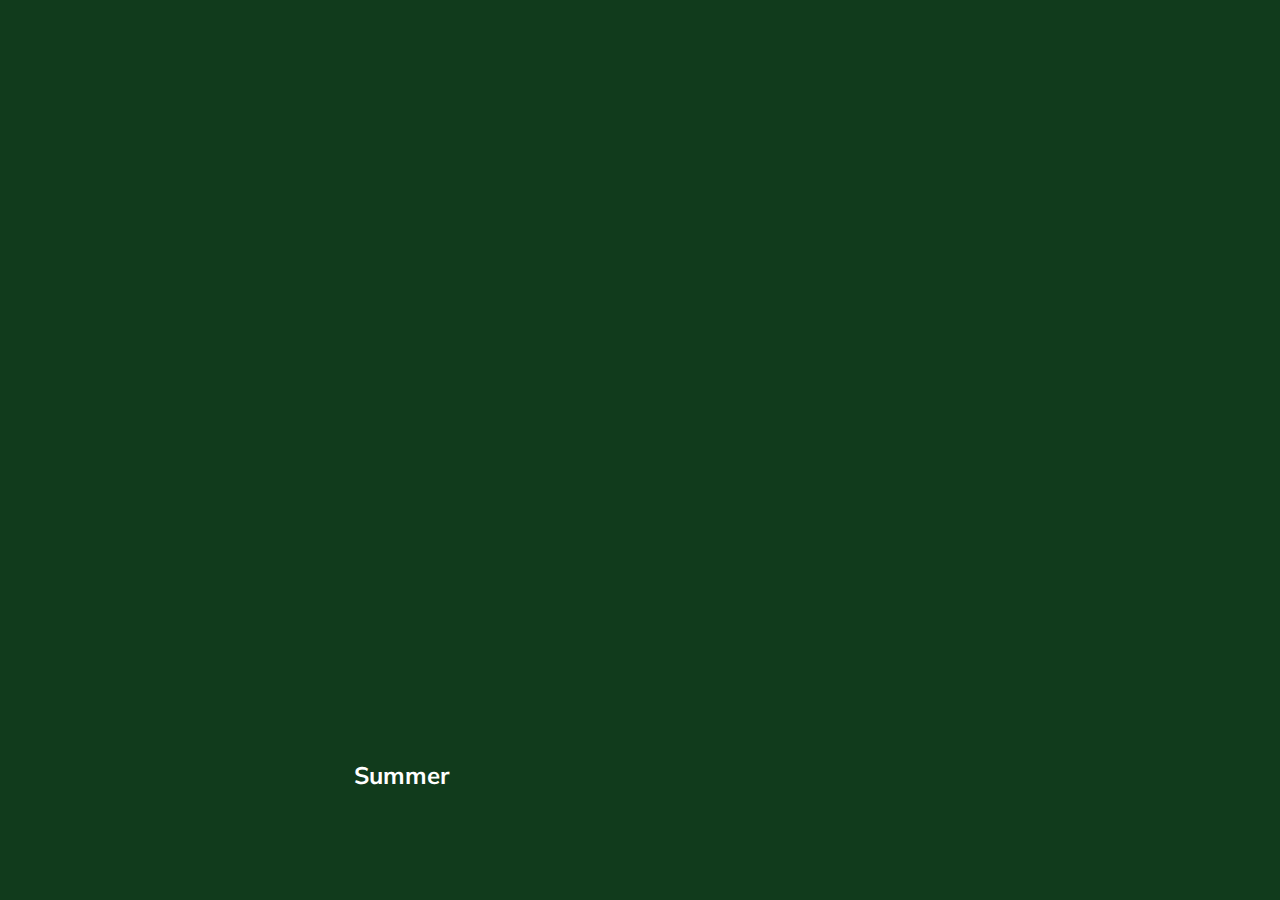
<file: 1СЛАЙДЫ слайды природы/index.html>
<!DOCTYPE html>
<html lang="en">
  <head>
    <meta charset="UTF-8" />
    <meta name="viewport" content="width=device-width, initial-scale=1.0" />
    <link rel="stylesheet" href="styles.css" />
    <title>Карточки | Проект 1</title>
  </head>
  <body>
    <div class="container">
      <div class="slide" style="background-image: url('https://images.unsplash.com/photo-1682533945500-9e7012432f75?ixlib=rb-4.0.3&ixid=MnwxMjA3fDB8MHxwaG90by1wYWdlfHx8fGVufDB8fHx8&auto=format&fit=crop&w=2070&q=80');">
        <h3>Winter</h3>
      </div>
      <div class="slide" style="background-image: url('https://images.unsplash.com/photo-1682268329792-db6575d60b98?ixlib=rb-4.0.3&ixid=MnwxMjA3fDB8MHxwaG90by1wYWdlfHx8fGVufDB8fHx8&auto=format&fit=crop&w=1073&q=80');">
        <h3>Winter-spring</h3>
      </div>
      <div class="slide" style="background-image: url('https://images.unsplash.com/photo-1675657149146-a4e4e9621bcf?ixlib=rb-4.0.3&ixid=MnwxMjA3fDB8MHxwaG90by1wYWdlfHx8fGVufDB8fHx8&auto=format&fit=crop&w=687&q=80');">
        <h3>Spring</h3>
      </div>
      <div class="slide active" style="background-image: url('https://plus.unsplash.com/premium_photo-1674940863690-4b4577686c3e?ixlib=rb-4.0.3&ixid=MnwxMjA3fDB8MHxwaG90by1wYWdlfHx8fGVufDB8fHx8&auto=format&fit=crop&w=714&q=80');">
        <h3>Summer</h3>
      </div>
      <div class="slide" style="background-image: url('https://images.unsplash.com/photo-1674856320941-7e442d7c4799?ixlib=rb-4.0.3&ixid=MnwxMjA3fDB8MHxwaG90by1wYWdlfHx8fGVufDB8fHx8&auto=format&fit=crop&w=1332&q=80');">
        <h3>Autumn</h3>
      </div>
    </div>

    <script src="app.js"></script>
  </body>
</html>
</file>
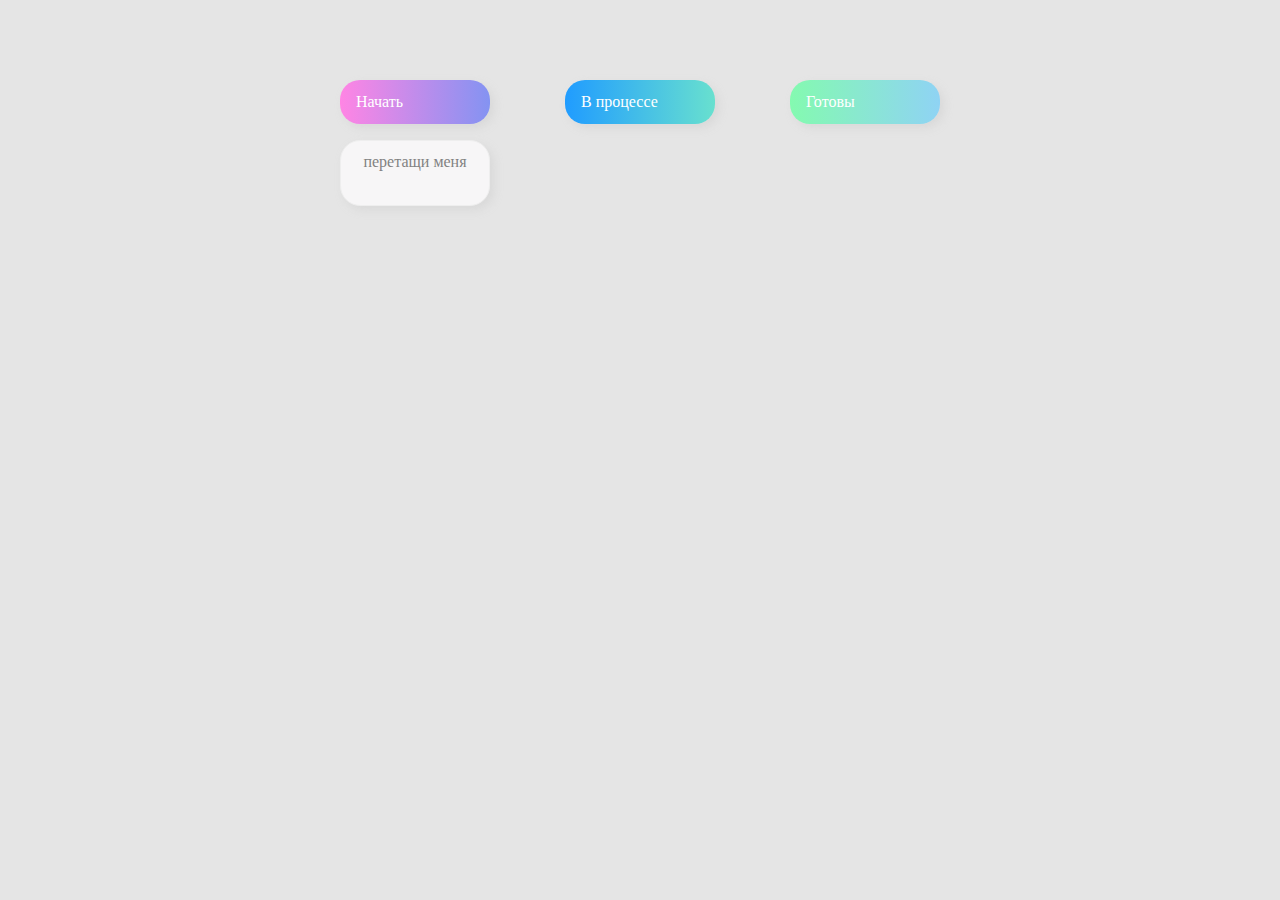
<file: 2. Работа с Drag & Drop/index.html>
<!DOCTYPE html>
<html lang="en">
<head>
    <meta charset="UTF-8">
    <meta http-equiv="X-UA-Compatible" content="IE=edge">
    <meta name="viewport" content="width=device-width, initial-scale=1.0">
    <link rel="stylesheet" href="css.css">
    <title>Document</title>
</head>
<body>
    <div class="container">
        <div class="row">
            <div class="col-header start">Начать</div>
            <div class="col-header progress">В процессе</div>
            <div class="col-header done">Готовы</div>
        </div>
        <div class="row">
            <div class="placeholder">
                <div class="item" draggable="true">перетащи меня</div>
            </div>
            <div class="placeholder"></div>
            <div class="placeholder"></div>
        </div>
    </div>
    <script src="app.js"></script>
</body>
</html>
</file>
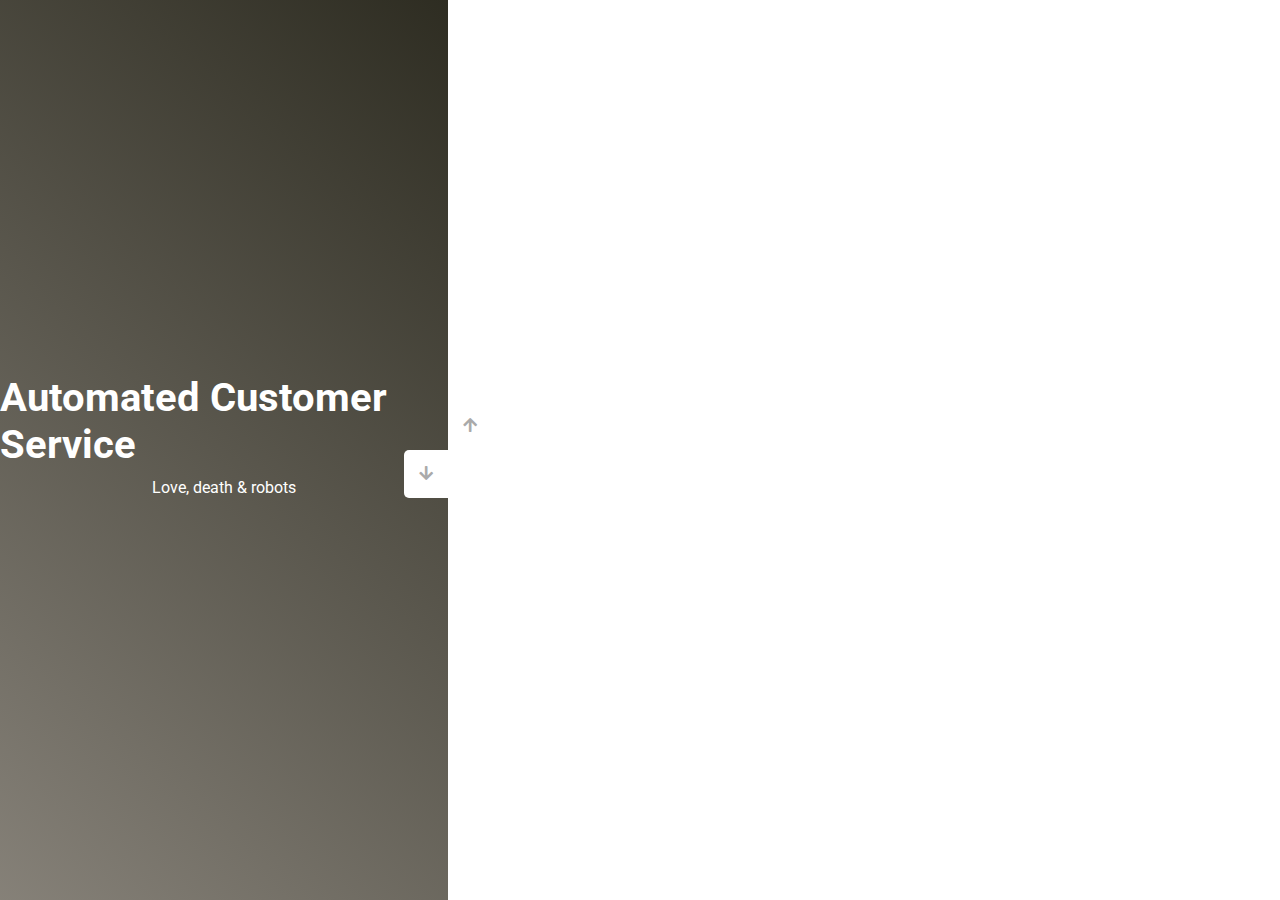
<file: 3.СОЗДАНИЕ СЛАЙДЕРА КАРТИНОК/index.html>
<!DOCTYPE html>
<html lang="en">
  <head>
    <meta charset="UTF-8" />
    <meta name="viewport" content="width=device-width, initial-scale=1.0" />
    <link
      rel="stylesheet"
      href="https://cdnjs.cloudflare.com/ajax/libs/font-awesome/5.15.1/css/all.min.css"
    />
    <link rel="stylesheet" href="style.css" />
    <title>Слайдер | Проект 3</title>
  </head>
  <body>
    <div class="container">
      <div class="sidebar">
        <div
          style="
            background: linear-gradient(229.99deg, #11dee9 -26%, #017e8b 145%);
          "
        >
          <h1>Snow in the desert</h1>
          <p>Love, death & robots</p>
        </div>
        <div
          style="
            background: linear-gradient(215.32deg, #f90306 -1%, #9e0706 124%);
          "
        >
          <h1>Life Hutch</h1>
          <p>Love, death & robots</p>
        </div>
        <div
          style="
            background: linear-gradient(221.87deg, #8308ea 1%, #5305af 128%);
          "
        >
          <h1>Zima Blue</h1>
          <p>Love, death & robots</p>
        </div>
        <div
          style="
            background: linear-gradient(220.16deg, #27261b -8%, #a7a199 138%);
          "
        >
          <h1>Automated Customer Service</h1>
          <p>Love, death & robots</p>
        </div>
      </div>
      <div class="main-slide">
        <div
          style="
            background-image: url('https://images.unsplash.com/photo-1681398839669-c369c23cea82?ixlib=rb-4.0.3&ixid=MnwxMjA3fDB8MHxwaG90by1wYWdlfHx8fGVufDB8fHx8&auto=format&fit=crop&w=1287&q=80');
          "
        ></div>
        <div
          style="
            background-image: url('https://images.unsplash.com/photo-1511447333015-45b65e60f6d5?ixid=MnwxMjA3fDB8MHxwaG90by1wYWdlfHx8fGVufDB8fHx8&ixlib=rb-1.2.1&auto=format&fit=crop&w=2023&q=80');
          "
        ></div>
        <div
          style="
            background-image: url('https://images.unsplash.com/photo-1610388558394-974601045c25?ixlib=rb-4.0.3&ixid=MnwxMjA3fDB8MHxwaG90by1wYWdlfHx8fGVufDB8fHx8&auto=format&fit=crop&w=1287&q=80');
          "
        ></div>
        <div
          style="
            background-image: url('https://images.unsplash.com/photo-1520263115673-610416f52ab6?ixlib=rb-1.2.1&ixid=MnwxMjA3fDB8MHxwaG90by1wYWdlfHx8fGVufDB8fHx8&auto=format&fit=crop&w=1950&q=80');
          "
        ></div>
      </div>
      <div class="controls">
        <button class="down-button">
          <i class="fas fa-arrow-down"></i>
        </button>
        <button class="up-button">
          <i class="fas fa-arrow-up"></i>
        </button>
      </div>
    </div>
    <script src="app.js"></script>
  </body>
</html>
</file>
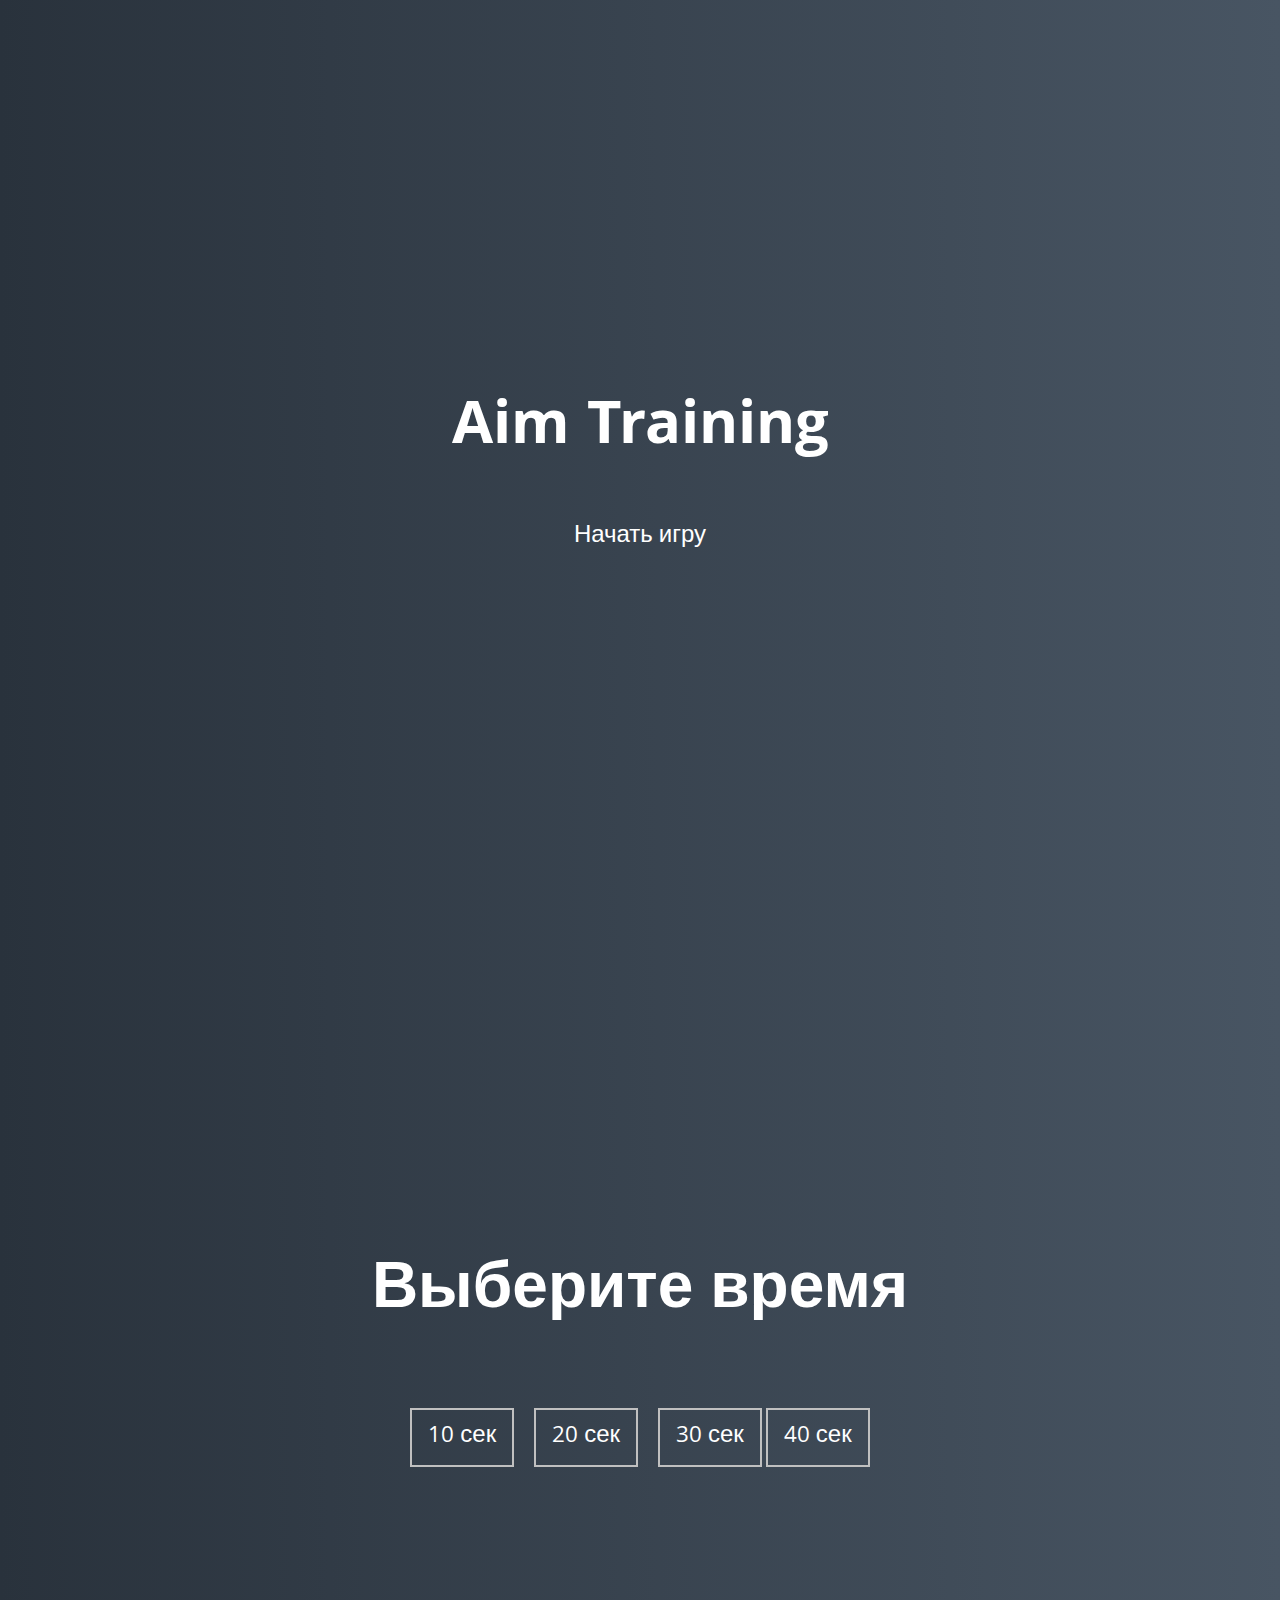
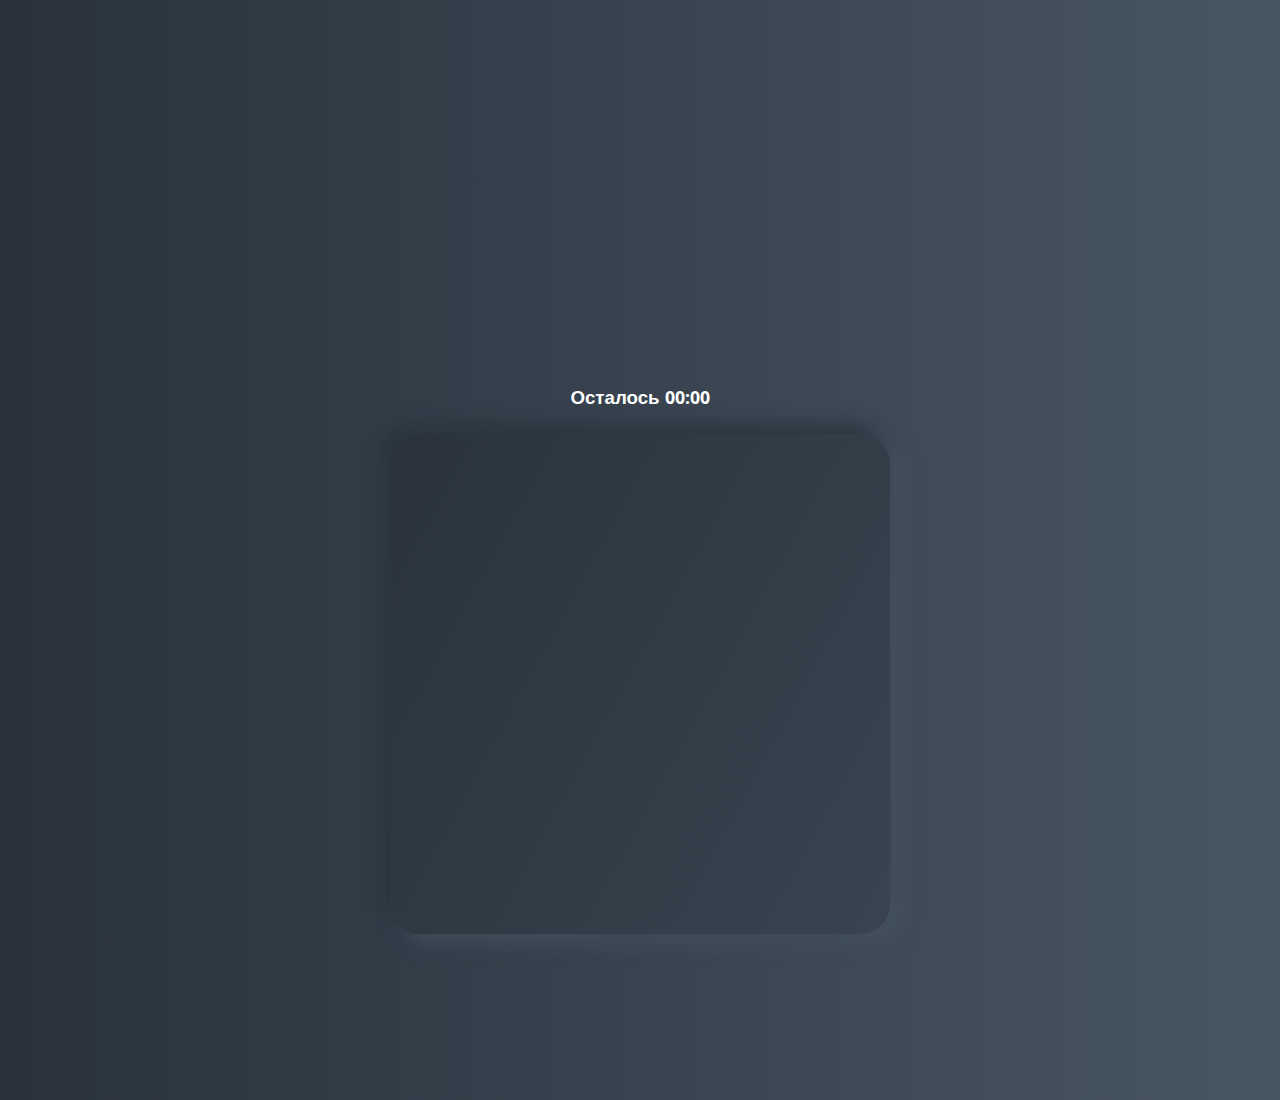
<file: 5 AIM TRAINING/index.html>
<!DOCTYPE html>
<html lang="en">
  <head>
    <meta charset="UTF-8" />
    <meta name="viewport" content="width=device-width, initial-scale=1.0" />
    <link rel="stylesheet" href="styles.css" />
    <title>Aim Training | Проект 5</title>
  </head>
  <body>
    <div class="screen">
      <h1>Aim Training</h1>
      <a href="#" class="start" id="start">Начать игру</a>
    </div>

    <div class="screen">
      <h1>Выберите время</h1>
      <ul class="time-list" id="time-list">
        <li>
          <button class="time-btn" data-time="10">
            10 сек
          </button>
        </li>
        <li>
          <button class="time-btn" data-time="20">
            20 сек
          </button>
        </li>
        <li>
          <button class="time-btn" data-time="30">
            30 сек
          </button>
          <button class="time-btn" data-time="40">
            40 сек
          </button>
        </li>
      </ul>
    </div>

    <div class="screen">
      <h3>Осталось <span id="time">00:00</span></h3>
      <div class="board" id="board"></div>
    </div>
    <script src="APP.js"></script>
  </body>
</html>
</file>
<file: 1СЛАЙДЫ слайды природы/styles.css>
@import url('https://fonts.googleapis.com/css?family=Muli&display=swap'); 

* {
  box-sizing: border-box;
}

body {
  font-family: 'Muli', sans-serif;
  overflow: hidden;
  margin: 0;
  background: #113b1c;
  height: 100vh;
  display: flex;
  justify-content: center;
  align-items: center;
}

.container{
  width: 100%;
  display: flex;
  padding: 0 20px;
}

.slide{
  height: 80vh;
  border-radius: 20px;
  margin: 10px;
  cursor: pointer;
  color: #fff;
  flex: 1;
  background-size: cover;
  background-position: center;
  background-repeat: no-repeat;
  position: relative;
  transition: all 500ms ease-in-out;
}

.slide h3{
  position: absolute;
  font-size: 24px;
  bottom: 20px;
  left: 20px;
  margin: 0;
  opacity: 0;
}

.slide.active{
  flex:10;
}

.slide.active h3{
  opacity: 1;
  transition: opacity .3s ease-in 0.4s;
}
</file>
<file: 2. Работа с Drag & Drop/css.css>
*,
*::after,
*::before{
    box-sizing: border-box;
    margin: 0;
    padding: 0;
}

body{
    background-color: #e5e5e5;
    display: flex;
    padding-top: 5rem;
    justify-content: center;
    overflow: hidden;
}

.row{
    display: flex;
    width: 600px;
    justify-content: space-between;
    margin-bottom: 1rem;
}

.col-header{
    width: 150px;
    box-shadow: 4px 4px 9px rgba(198, 198, 198, 0.36);
    border-radius: 20px;
    padding: 0.8rem 1rem;
    color: #fff;
}

.item{
    width: 150px;
    height: 66px;
    border: 1px solid #eee;
    box-shadow: 4px 4px 9px rgba(198, 198, 198, 0.36);
    border-radius: 20px;
    padding: 0.8rem 1rem;
    background: #f7f6f7;
    color: #828282;
    text-align: center;
    cursor: grab;
}

.item:active{
    cursor: grabbing;
}

.placeholder{
    width: 150px;
    height: 66px;
}

.start{
    background: linear-gradient(90deg, #ff85e4 0%, #229efd 179.25%);
}

.progress{
    background: linear-gradient(90deg, #209cff 0%, #68e0cf 100%);
}

.done{
    background: linear-gradient(90deg, #84fab0 0%, #8fd3f4 100%);
}

.hold{
    border: 2px solid rgb(128, 65, 187);
}

.hide{
    display: none;
    
}

.hoveded{
    border-radius: 20px;
    box-shadow: 0 0 5px #03e9f4,
    0 0 25px #03e9f4,
    0 0 50px #03e9f4,
    0 0 100px #03e9f4;
}
</file>
<file: 3.СОЗДАНИЕ СЛАЙДЕРА КАРТИНОК/style.css>
@import url("https://fonts.googleapis.com/css?family=Roboto&display=swap");

* {
  box-sizing: border-box;
  margin: 0;
  padding: 0;
}

body {
  font-family: "Roboto", sans-serif;
  height: 100vh;
}

.container {
  position: relative;
  overflow: hidden;
  width: 100vw;
  height: 100vh;
}

.sidebar {
  height: 100%;
  width: 35%;
  position: absolute;
  top: 0;
  left: 0;
  transition: transform 0.5s ease-in-out;
}

.sidebar > div {
  height: 100%;
  width: 100%;
  display: flex;
  flex-direction: column;
  align-items: center;
  justify-content: center;
  color: #fff;
}

.sidebar h1 {
  font-size: 40px;
  margin-bottom: 10px;
  margin-top: -30px;
}

.main-slide {
  height: 100%;
  position: absolute;
  top: 0;
  left: 35%;
  width: 65%;
  transition: transform 0.5s ease-in-out;
}

.main-slide > div {
  background-repeat: no-repeat;
  background-size: cover;
  background-position: center center;
  height: 100%;
  width: 100%;
}

button {
  background-color: #fff;
  border: none;
  color: #aaa;
  cursor: pointer;
  font-size: 16px;
  padding: 15px;
}

button:hover {
  color: #222;
}

button:focus {
  outline: none;
}

.container .controls button {
  position: absolute;
  left: 35%;
  top: 50%;
  z-index: 100;
}

.container .controls .down-button {
  transform: translateX(-100%);
  border-top-left-radius: 5px;
  border-bottom-left-radius: 5px;
}

.container .controls .up-button {
  transform: translateY(-100%);
  border-top-right-radius: 5px;
  border-bottom-right-radius: 5px;
}
</file>
<file: 5 AIM TRAINING/styles.css>
@import url("https://fonts.googleapis.com/css?family=Khula&display=swap");

* {
  box-sizing: border-box;
}

body {
  color: #fff;
  font-family: "Khula", sans-serif;
  height: 100vh;
  overflow: hidden;
  margin: 0;
  text-align: center;
}

a {
  color: #fff;
  text-decoration: none;
}

a:hover {
  color: #16d9e3;
}

.start {
  font-size: 1.5rem;
}

h1 {
  line-height: 1.4;
  font-size: 4rem;
}

.screen {
  display: flex;
  flex-direction: column;
  align-items: center;
  justify-content: center;
  height: 100vh;
  width: 100vw;
  transition: margin 0.5s ease-out;
  background: linear-gradient(90deg, #29323c 0%, #485563 100%);
}

.screen.up {
  margin-top: -100vh;
}

.time-list {
  display: flex;
  flex-wrap: wrap;
  justify-content: center;
  list-style: none;
  padding: 0;
}

.time-list li {
  margin: 10px;
}

.time-btn {
  background-color: transparent;
  border: 2px solid #c0c0c0;
  color: #fff;
  cursor: pointer;
  font-family: inherit;
  padding: 0.5rem 1rem;
  font-size: 1.5rem;
}

.time-btn:hover {
  border: 2px solid #16d9e3;
  color: #16d9e3;
}

.hide {
  opacity: 0;
}

.primary {
  color: #16d9e3;
}

.board {
  display: flex;
  justify-content: center;
  align-items: center;
  position: relative;
  width: 500px;
  height: 500px;
  background: linear-gradient(118.38deg, #29323c -4.6%, #485563 200.44%);
  box-shadow: -8px -8px 20px #2a333d, 10px 7px 20px #475462;
  border-radius: 30px;
  overflow: hidden;
}

.circle {
  /* background: red; */
  background: linear-gradient(90deg, #16d9e3 0%, #30c7ec 47%, #46aef7 100%);
  position: absolute;
  border-radius: 50%;
  cursor: pointer;
}
</file>
